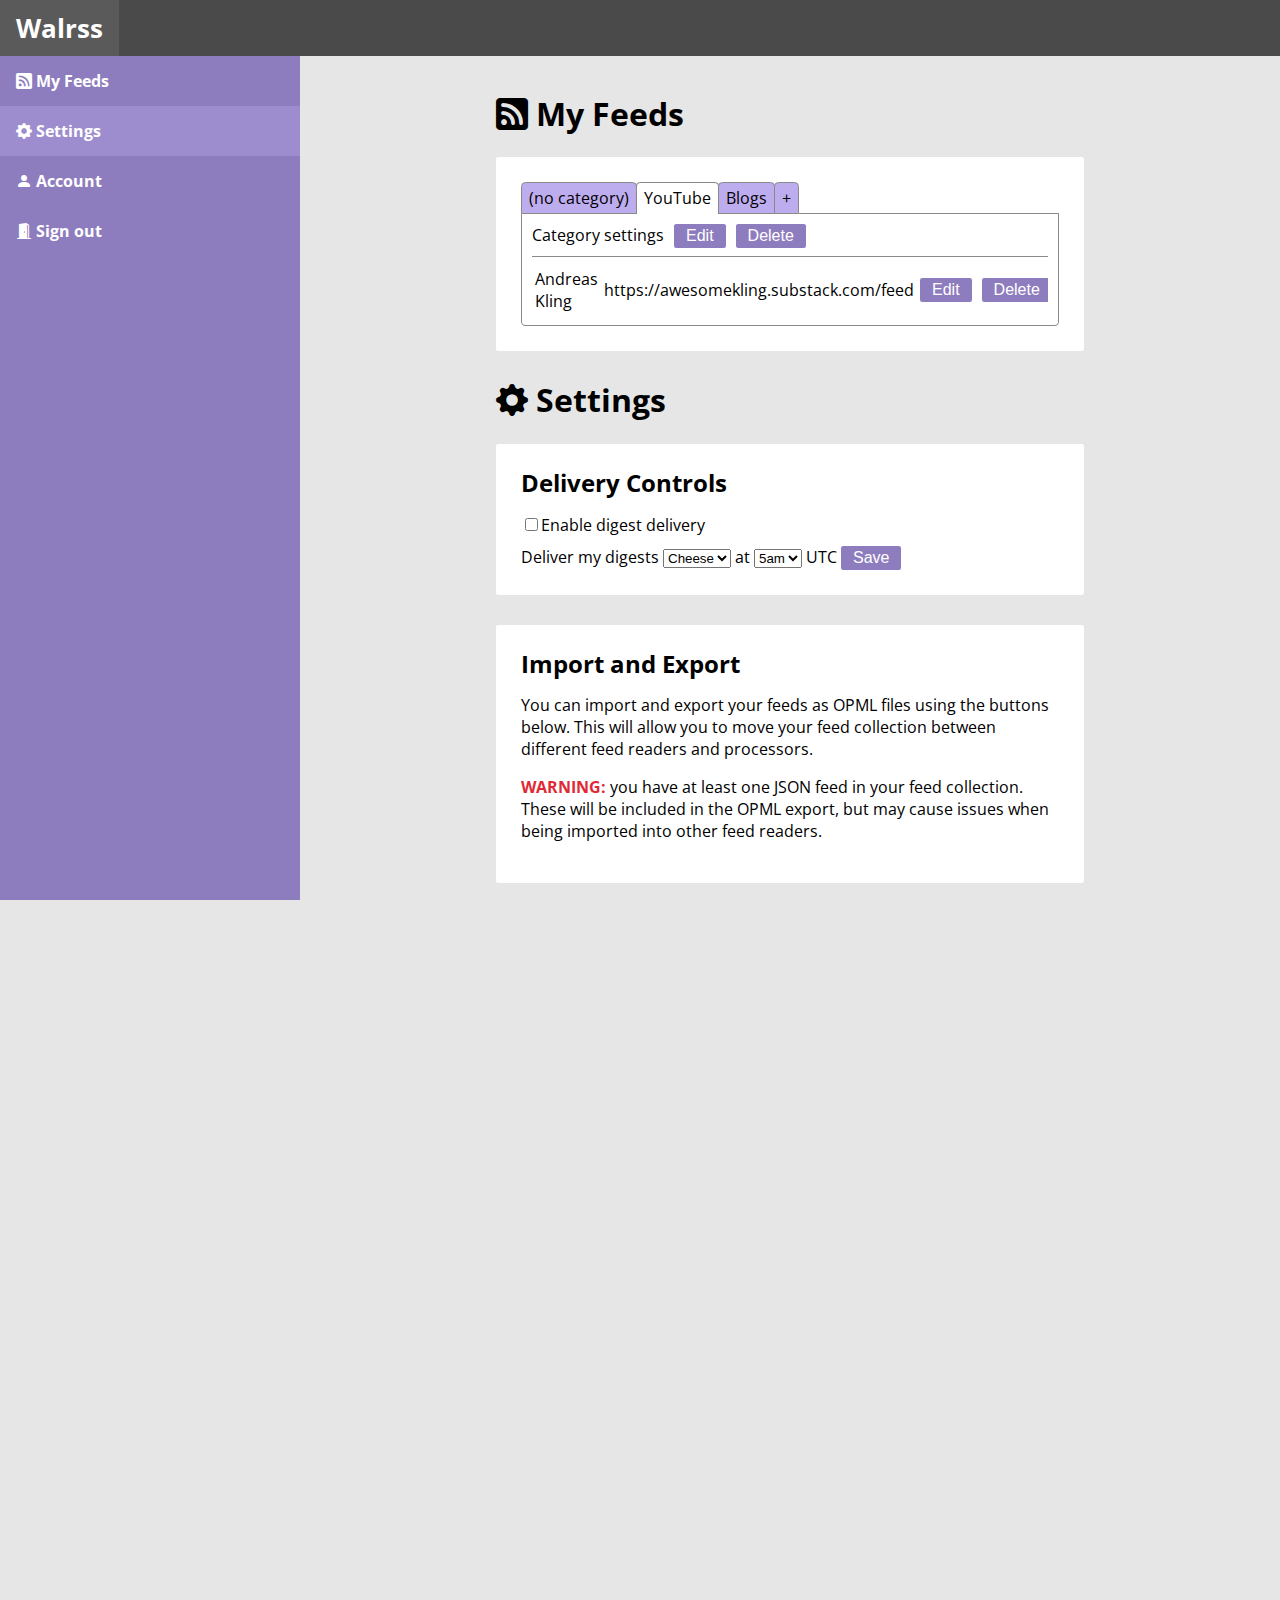
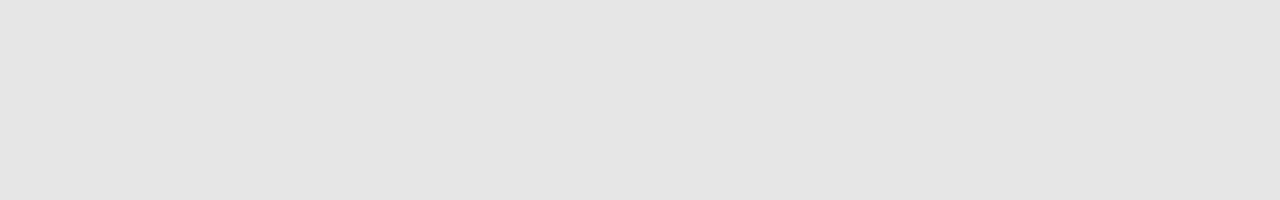
<file: newUI/index.html>
<!DOCTYPE html>
<html lang="en">
<head>
    <meta charset="UTF-8">
    <link rel="stylesheet" href="main.css">
    <title>Walrss</title>
    <meta name="viewport" content="width=device-width, initial-scale=1.0">
</head>
<body>
<!-- Top bar -->
<script>
    const toggleMobileMenu = () => {
        document.getElementById("mobile-menu-cover").classList.toggle("open");
        document.getElementById("menu-panel").classList.toggle("open");
    };
</script>
<ul id="bar">
    <li><a href="/">Walrss</a></li>
    <li class="float-right mobile-only"><span onclick="toggleMobileMenu()"><i class="bi bi-three-dots"></i></span></li>
</ul>

<!-- Left menu panel -->
<ul id="menu-panel">
    <li><a href="#"><i class="bi bi-rss-fill"></i> My Feeds</a></li>
    <li class="active"><a class="active" href="#"><i class="bi bi-gear-fill"></i> Settings</a></li>
    <li><a href="#"><i class="bi bi-person-fill"></i> Account</a></li>
    <li><a href="#"><i class="bi bi-door-open-fill"></i> Sign out</a></li>
</ul>

<div id="mobile-menu-cover" onclick="toggleMobileMenu()"></div>

<main>
    <div class="container">
        <h1 class="title"><i class="bi bi-rss-fill"></i> My Feeds</h1>

        <div class="card">
            <div class="tabs">
                <div class="tab">(no category)</div>
                <div class="tab active">YouTube</div>
                <div class="tab">Blogs</div>
                <div class="tab">+</div>
                <div class="filler-line"></div>
            </div>
            <div class="tab-box">
                <div class="flex-horizontal">
                    <span>Category settings</span>
                    <button class="button inline">Edit</button>
                    <button class="button inline">Delete</button>
                </div>

                <hr>

                <div class="max-height">
                    <table class="table">
                        <tr>
                            <td>Andreas Kling</td>
                            <td>https://awesomekling.substack.com/feed</td>
                            <td><div class="flex-horizontal float-right"><button class="button inline">Edit</button><button class="button inline">Delete</button></div></td>
                        </tr>
                    </table>
                </div>

            </div>
        </div>

        <h1 class="title"><i class="bi bi-gear-fill"></i> Settings</h1>

        <div class="card">
            <h2>Delivery Controls</h2>

            <form action="">
                <input type="checkbox" name="" id="f"><label for="f">Enable digest delivery</label>
            </form>

            <div class="pt"></div>

            <form action="">
                Deliver my digests
                <select name="day" id="day-selector">
                    <option value="cheeze">Cheese</option>
                </select>
                at
                <select name="time" id="time-selector">
                    <option value="5am">5am</option>
                </select>
                UTC
                <button class="button inline">Save</button>
            </form>
        </div>

        <div class="card">
            <h2>Import and Export</h2>
            <p>You can import and export your feeds as OPML files using the buttons below. This will allow you to move your feed collection between different feed readers and processors.</p>
            <p><span class="warning-text">WARNING:</span> you have at least one JSON feed in your feed collection. These will be included in the OPML export, but may cause issues when being imported into other feed readers.</p>
        </div>

        <div class="card">
            <h2>Sample buttons</h2>
            <p>This is a normal button: <button class="button">Hello!</button></p>
            <p>This is a normal, inline button: <button class="button inline">Hi there!</button></p>
            <p>This is a red button: <button class="button red">Hello!</button></p>
            <p>This is a red, inline button: <button class="button red inline">Hi there!</button></p>
            <p>This is a green button: <button class="button green">Hello!</button></p>
            <p>This is a green, inline button: <button class="button inline green">Hi there!</button></p>
        </div>
    </div>
</main>

<!--<div id="loading">-->
<!--    <div id="spinner"></div>-->
<!--</div>-->

<div id="toast" class="warning">
    <span class="icon"><i class="ok bi bi-check-lg"></i><i class="warning bi bi-x"></i></span>
    <span id="toast-text">o lawd</span>
</div>

<!--<div class="modal">-->
<!--    <div class="content">-->
<!--        <p>Hello world!</p>-->
<!--    </div>-->
<!--</div>-->

<script>
    const toastElem = document.getElementById("toast");

    const showToast = (text) => {
        document.getElementById("toast-text").innerText = text;

        let triggered = false;
        let timeoutID = undefined;
        const close = () => {
            if (!triggered) {
                triggered = true;
                toastElem.classList.remove("show");
            }
            document.removeEventListener("click", close);
            clearTimeout(timeoutID);
        };

        toastElem.addEventListener("click", close);
        timeoutID = setTimeout(close, 2000);

        toastElem.classList.add("show");
    };

    const showOkToast = (text) => {
        toastElem.classList.remove("warning");
        showToast(text);
    };

    const showWarningToast = (text) => {
        toastElem.classList.add("warning");
        showToast(text);
    };
</script>

</body>
</html>
</file>
<file: newUI/main.css>
@import url("https://fonts.googleapis.com/css2?family=Open+Sans:wght@400;700&display=swap");
@import url("https://cdn.jsdelivr.net/npm/bootstrap-icons@1.10.4/font/bootstrap-icons.css");
html {
  height: 100%;
}

body {
  margin: 0;
  height: 100%;
  font-family: "Open Sans", sans-serif;
  overflow-y: hidden;
  background-color: #e6e6e6;
}

ul#bar {
  position: relative;
  z-index: 1000;
  list-style-type: none;
  margin: 0;
  padding: 0;
  overflow: hidden;
  background-color: #4a4a4a;
  color: black;
  font-weight: bold;
}
ul#bar li {
  float: left;
  font-size: 26px;
}
ul#bar li.float-right {
  float: right;
}
ul#bar li a, ul#bar li span {
  display: block;
  text-align: center;
  padding: 10px 16px;
  text-decoration: none;
  height: 100%;
  cursor: pointer;
  color: white;
}
ul#bar li a:hover, ul#bar li span:hover {
  background-color: #5a5a5a;
}

@media screen and (min-width: 1000px) {
  .mobile-only {
    display: none;
  }
}

ul#menu-panel {
  list-style-type: none;
  margin: 0;
  padding: 0;
  overflow-y: scroll;
  overflow-x: hidden;
  background-color: #8E7DBE;
  color: white;
  width: 300px;
  height: calc(100% - 56px);
  font-weight: bold;
}
@media screen and (max-width: 999px) {
  ul#menu-panel {
    width: 100%;
    height: unset;
    position: absolute;
    top: 0;
    padding-top: 56px;
    z-index: 605;
    box-shadow: 0 2px 5px rgba(0, 0, 0, 0.5);
  }
  ul#menu-panel:not(.open) {
    display: none;
  }
}
ul#menu-panel li {
  width: 100%;
}
ul#menu-panel li a {
  display: block;
  padding: 14px 16px;
  text-decoration: none;
  color: white;
}
ul#menu-panel li a:hover:not(.active) {
  background-color: #9E8DCE;
}
ul#menu-panel li.active {
  background-color: #9E8DCE;
}
ul#menu-panel li.active a {
  cursor: default;
}

div#mobile-menu-cover {
  position: absolute;
  z-index: 600;
  width: 100%;
  height: 100%;
}
@media screen and (max-width: 999px) {
  div#mobile-menu-cover:not(.open) {
    display: none;
  }
}

main {
  position: absolute;
  top: 56px;
  left: 300px;
  width: calc(100% - 300px);
  max-height: calc(100% - 56px);
  overflow-y: scroll;
}
@media screen and (max-width: 999px) {
  main {
    left: unset;
    width: 100%;
  }
}

div.card {
  background-color: white;
  padding: 25px;
  margin-bottom: 30px;
  border-radius: 0.25ch;
}
@media screen and (max-width: 999px) {
  div.card {
    padding: 15px;
  }
}

.container {
  width: 60%;
  margin: 0 auto;
  padding-top: 15px;
  padding-bottom: 15px;
}
@media screen and (max-width: 999px) {
  .container > h6 {
    text-align: center;
  }
  .container > h5 {
    text-align: center;
  }
  .container > h4 {
    text-align: center;
  }
  .container > h3 {
    text-align: center;
  }
  .container > h2 {
    text-align: center;
  }
  .container > h1 {
    text-align: center;
  }
}
@media screen and (max-width: 800px) {
  .container {
    width: 98%;
  }
}
@media screen and (max-width: 1100px) and (min-width: 801px) {
  .container {
    width: 70%;
  }
}

div#loading {
  z-index: 800;
  position: absolute;
  width: 100%;
  height: 100%;
  top: 0;
  left: 0;
  background-color: rgba(0, 0, 0, 0.5);
  display: flex;
  align-items: center;
  justify-content: center;
}
div#loading:not(.show) {
  display: none;
}
div#loading > #spinner {
  border: 12px solid #ddd;
  border-top: 12px solid #8E7DBE;
  border-radius: 50%;
  width: 80px;
  height: 80px;
  animation: spin 2s linear infinite;
}
@keyframes spin {
  0% {
    transform: rotate(0deg);
  }
  100% {
    transform: rotate(360deg);
  }
}

div.modal {
  position: absolute;
  top: 0;
  left: 0;
  z-index: 700;
  width: 100%;
  height: 100%;
  background-color: rgba(0, 0, 0, 0.25);
  display: flex;
  justify-content: center;
  align-items: center;
}
div.modal > div.content {
  background-color: white;
  padding: 20px;
  border-radius: 0.5ch;
}

h6, h5, h4, h3, h2, h1 {
  margin-top: 0;
  margin-bottom: 1rem;
  line-height: 1.2;
}
h6.title, h5.title, h4.title, h3.title, h2.title, h1.title {
  margin-top: 1.5rem;
  margin-bottom: 1.5rem;
}

.pt {
  padding-top: 10px;
}

.mt {
  margin-top: 10px;
}

hr {
  border: none;
  border-top: 1px solid #8a8a8a;
}

button.button {
  background-color: #8E7DBE;
  border: none;
  color: white;
  padding: 5px 12px;
  cursor: pointer;
  font-size: 1rem;
  border-radius: 0.25ch;
}
button.button:hover {
  background-color: #9E8DCE;
}
button.button.red {
  background-color: #DF2935;
}
button.button.red:hover {
  background-color: #EF3945;
}
button.button.green {
  background-color: #5FAD56;
}
button.button.green.hover {
  background-color: #6FBD66;
}
button.button.inline {
  font-size: unset;
  padding: 3px 12px;
}

.max-height {
  max-height: 500px;
  overflow-y: scroll;
}

table {
  width: 100%;
  border-collapse: collapse;
}
table td, table th {
  padding: 3px;
}
table tr:not(:last-of-type) {
  border-bottom: 1px solid #8a8a8a;
}
table tr:hover {
  background-color: #cacaca;
}

div.flex-horizontal {
  width: 100%;
  display: flex;
  gap: 10px;
}
div.flex-horizontal.float-right {
  justify-content: flex-end;
}

div.tabs {
  display: flex;
  width: 100%;
  overflow-y: scroll;
}
div.tabs div.filler-line {
  flex: auto;
  border-bottom: 1px solid #8a8a8a;
}
div.tabs div.tab {
  flex-grow: 0;
  flex-shrink: 0;
  padding: 4px 7px;
  border-left: 1px solid #8a8a8a;
  border-top: 1px solid #8a8a8a;
  border-right: 1px solid #8a8a8a;
  border-radius: 0.5ch 0.5ch 0 0;
}
div.tabs div.tab:not(:nth-child(1)) {
  margin-left: -1px;
}
div.tabs div.tab:not(.active) {
  border-bottom: 1px solid #8a8a8a;
  background-color: #BEADEE;
  cursor: pointer;
}
div.tabs div.tab:not(.active):hover {
  background-color: unset;
}

div.tab-box {
  padding: 10px;
  border: 1px solid #8a8a8a;
  border-top: none;
  border-radius: 0 0 0.5ch 0.5ch;
}

div#toast {
  width: 265px;
  height: 30px;
  position: absolute;
  top: 30px;
  left: calc(100% - 265px - 50px);
  z-index: 2000;
  padding: 10px;
  background-color: #5FAD56;
  border-radius: 0.5ch;
  color: white;
  font-weight: bold;
  box-shadow: 0 5px 10px rgba(0, 0, 0, 0.1);
  display: flex;
  gap: 5px;
  align-items: center;
}
div#toast.warning {
  background-color: #EF3945;
}
div#toast span.icon {
  font-size: 3ch;
}
div#toast:not(.warning) > span.icon > i.warning, div#toast.warning > span.icon > i.ok {
  display: none;
}
div#toast:not(.show) {
  display: none;
}

.red-text {
  color: #DF2935;
}

.warning-text {
  color: #DF2935;
  font-weight: bold;
}

.green-text {
  color: #5FAD56;
}

/*# sourceMappingURL=main.css.map */
</file>
